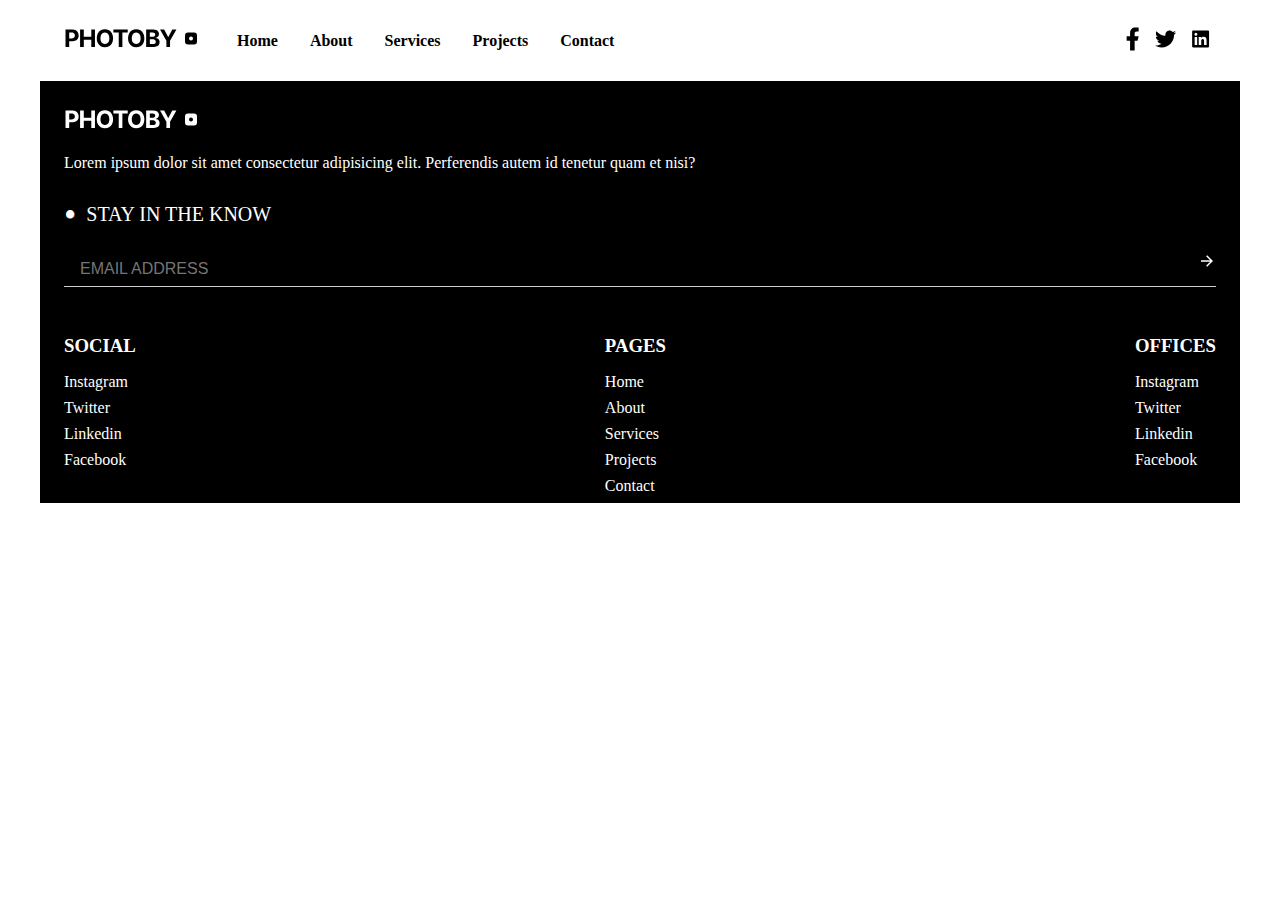
<file: index.html>
<!DOCTYPE html>
<html lang="en">
  <head>
    <meta charset="UTF-8" />
    <meta name="viewport" content="width=device-width, initial-scale=1.0" />
    <link rel="icon" type="image/x-icon" href="/images/favicon.ico" />

    <link rel="preconnect" href="https://fonts.googleapis.com" />
    <link rel="preconnect" href="https://fonts.gstatic.com" crossorigin />
    <link
      href="https://fonts.googleapis.com/css2?family=Inter:wght@100..900&display=swap"
      rel="stylesheet"
    />
    <script src="/js/main.js" defer></script>
    <link rel="stylesheet" href="/css/main.css" />
    <title>Photo-By Home Page</title>
  </head>
  <body>
    <!-- Header  -->
    <div class="wrapper header-wrapper">
      <header>
        <div class="header-left">
          <a href="index.html">
            <img src="/images/logo.svg" alt="Phoyo By Logo" />
          </a>
        </div>

        <nav>
          <ul class="">
            <li class="menu-close hide-desktop">
              <a href="#"></a><img src="/images/close.svg" alt="" />
            </li>
            <li><a href="index.html">Home</a></li>
            <li><a href="about.html">About</a></li>
            <li><a href="services.html">Services</a></li>
            <li><a href="projects.html">Projects</a></li>
            <li><a href="contact.html">Contact</a></li>
          </ul>
        </nav>

        <div class="social-icons">
          <img src="/images/facebook.svg" alt="" />
          <img src="/images/twitter.svg" alt="" />
          <img src="/images/linkedin.svg" alt="" />
        </div>

        <a href="#" class="menu-open hide-desktop">
          <img src="/images/menu.svg" alt="Open menu" />
        </a>
      </header>
    </div>

    <!-- Footer -->
    <div class="wrapper footer-wrapper">
      <div class="footer-top">
        <a href="index.html">
          <img
            class="footer-logo"
            src="/images/logo-inverted.svg"
            alt="Phoyo By Logo"
          />
        </a>
        <p>
          Lorem ipsum dolor sit amet consectetur adipisicing elit. Perferendis
          autem id tenetur quam et nisi?
        </p>
      </div>
      <div class="footer-bottom">
        <div class="contact">
          <ul>
            <li>stay in the know</li>
          </ul>
          <div class="contact-input">
            <form method="post">
              <input type="email" placeholder="EMAIL ADDRESS" />
              <button type="submit">
                <svg
                  width="18"
                  height="18"
                  viewBox="0 0 18 18"
                  fill="none"
                  xmlns="http://www.w3.org/2000/svg"
                >
                  <path
                    d="M12.129 8.25L8.106 4.227L9.1665 3.1665L15 9L9.1665 14.8335L8.106 13.773L12.129 9.75H3V8.25H12.129Z"
                    fill="white"
                  />
                </svg>
              </button>
            </form>
          </div>
        </div>
        <div class="footer-links">
          <div class="footer-social">
            <h3>social</h3>
            <ul>
              <li><a href="">instagram</a></li>
              <li><a href="">twitter</a></li>
              <li><a href="">linkedin</a></li>
              <li><a href="">facebook</a></li>
            </ul>
          </div>
          <div class="footer-pages">
            <h3>pages</h3>
            <ul>
              <li><a href="index.html">Home</a></li>
              <li><a href="about.html">About</a></li>
              <li><a href="services.html">Services</a></li>
              <li><a href="projects.html">Projects</a></li>
              <li><a href="contact.html">Contact</a></li>
            </ul>
          </div>
          <div class="footer-offices">
            <h3>offices</h3>
            <ul>
              <li><a href="">instagram</a></li>
              <li><a href="">twitter</a></li>
              <li><a href="">linkedin</a></li>
              <li><a href="">facebook</a></li>
            </ul>
          </div>
        </div>
      </div>
    </div>
  </body>
</html>
</file>
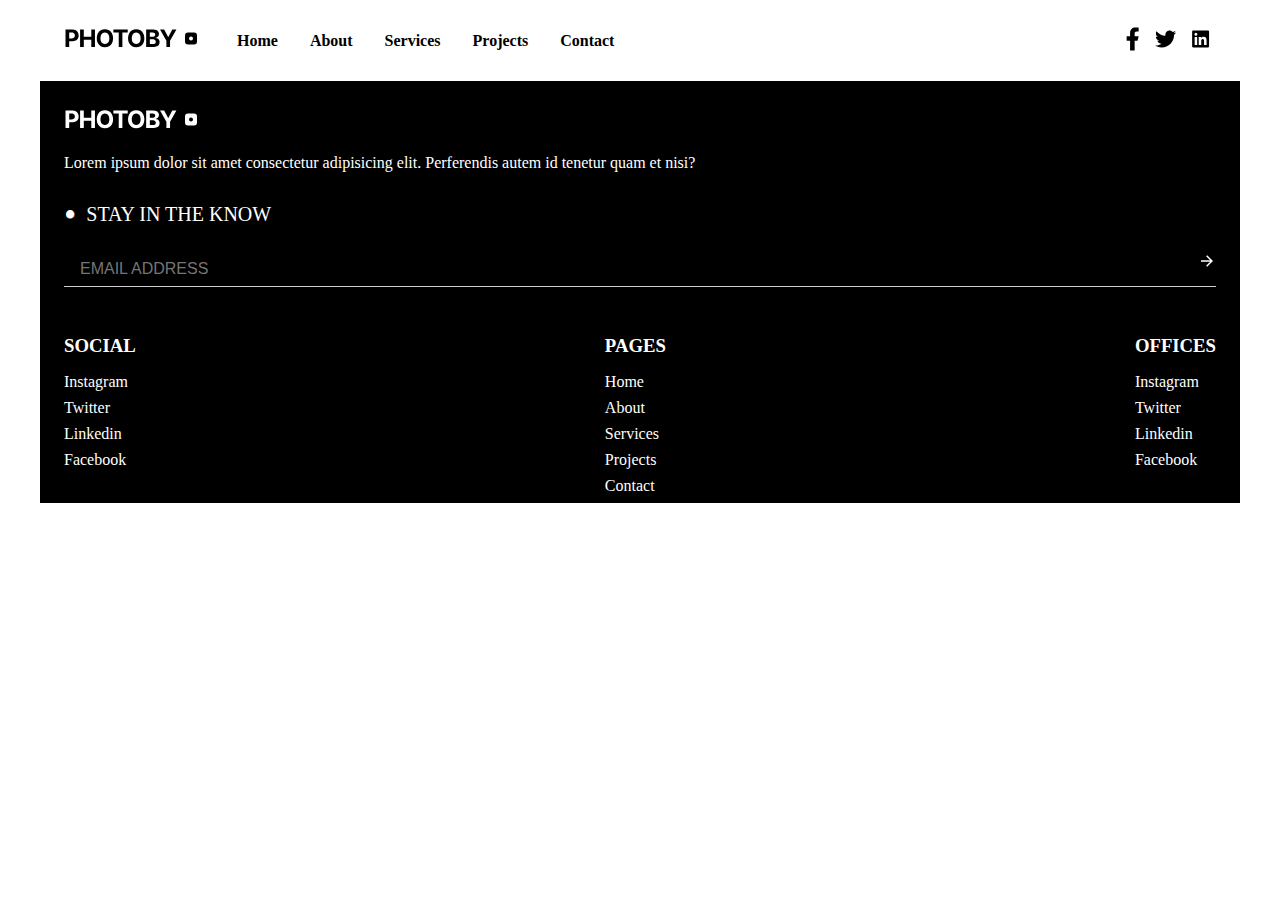
<file: about.html>
<!DOCTYPE html>
<html lang="en">
  <head>
    <meta charset="UTF-8" />
    <meta name="viewport" content="width=device-width, initial-scale=1.0" />
    <link rel="icon" type="image/x-icon" href="/images/favicon.ico" />

    <link rel="preconnect" href="https://fonts.googleapis.com" />
    <link rel="preconnect" href="https://fonts.gstatic.com" crossorigin />
    <link
      href="https://fonts.googleapis.com/css2?family=Inter:wght@100..900&display=swap"
      rel="stylesheet"
    />
    <script src="/js/main.js" defer></script>
    <link rel="stylesheet" href="/css/main.css" />
    <title>Photo-By About Us</title>
  </head>
  <body>
    <!-- Header  -->
    <div class="wrapper header-wrapper">
      <header>
        <div class="header-left">
          <a href="index.html">
            <img src="/images/logo.svg" alt="Phoyo By Logo" />
          </a>
        </div>

        <nav>
          <ul class="">
            <li class="menu-close hide-desktop">
              <a href="#"></a><img src="/images/close.svg" alt="" />
            </li>
              <li><a href="index.html">Home</a></li>
              <li><a href="about.html">About</a></li>
              <li><a href="services.html">Services</a></li>
              <li><a href="projects.html">Projects</a></li>
              <li><a href="contact.html">Contact</a></li>
          </ul>
        </nav>

        <div class="social-icons">
          <img src="/images/facebook.svg" alt="" />
          <img src="/images/twitter.svg" alt="" />
          <img src="/images/linkedin.svg" alt="" />
        </div>

        <a href="#" class="menu-open hide-desktop">
          <img src="/images/menu.svg" alt="Open menu" />
        </a>
      </header>
    </div>

    <!-- Footer -->
    <div class="wrapper footer-wrapper">
      <div class="footer-top">
        <a href="index.html">
          <img
            class="footer-logo"
            src="/images/logo-inverted.svg"
            alt="Phoyo By Logo"
          />
        </a>
        <p>
          Lorem ipsum dolor sit amet consectetur adipisicing elit. Perferendis
          autem id tenetur quam et nisi?
        </p>
      </div>
      <div class="footer-bottom">
        <div class="contact">
          <ul>
            <li>stay in the know</li>
          </ul>
          <div class="contact-input">
            <form method="post">
              <input type="email" placeholder="EMAIL ADDRESS" />
              <button type="submit">
                <svg
                  width="18"
                  height="18"
                  viewBox="0 0 18 18"
                  fill="none"
                  xmlns="http://www.w3.org/2000/svg"
                >
                  <path
                    d="M12.129 8.25L8.106 4.227L9.1665 3.1665L15 9L9.1665 14.8335L8.106 13.773L12.129 9.75H3V8.25H12.129Z"
                    fill="white"
                  />
                </svg>
              </button>
            </form>
          </div>
        </div>
        <div class="footer-links">
          <div class="footer-social">
            <h3>social</h3>
            <ul>
              <li><a href="">instagram</a></li>
              <li><a href="">twitter</a></li>
              <li><a href="">linkedin</a></li>
              <li><a href="">facebook</a></li>
            </ul>
          </div>
          <div class="footer-pages">
            <h3>pages</h3>
            <ul>
              <li><a href="index.html">Home</a></li>
              <li><a href="about.html">About</a></li>
              <li><a href="services.html">Services</a></li>
              <li><a href="projects.html">Projects</a></li>
              <li><a href="contact.html">Contact</a></li>
            </ul>
          </div>
          <div class="footer-offices">
            <h3>offices</h3>
            <ul>
              <li><a href="">instagram</a></li>
              <li><a href="">twitter</a></li>
              <li><a href="">linkedin</a></li>
              <li><a href="">facebook</a></li>
            </ul>
          </div>
        </div>
      </div>
    </div>
  </body>
</html>
</file>
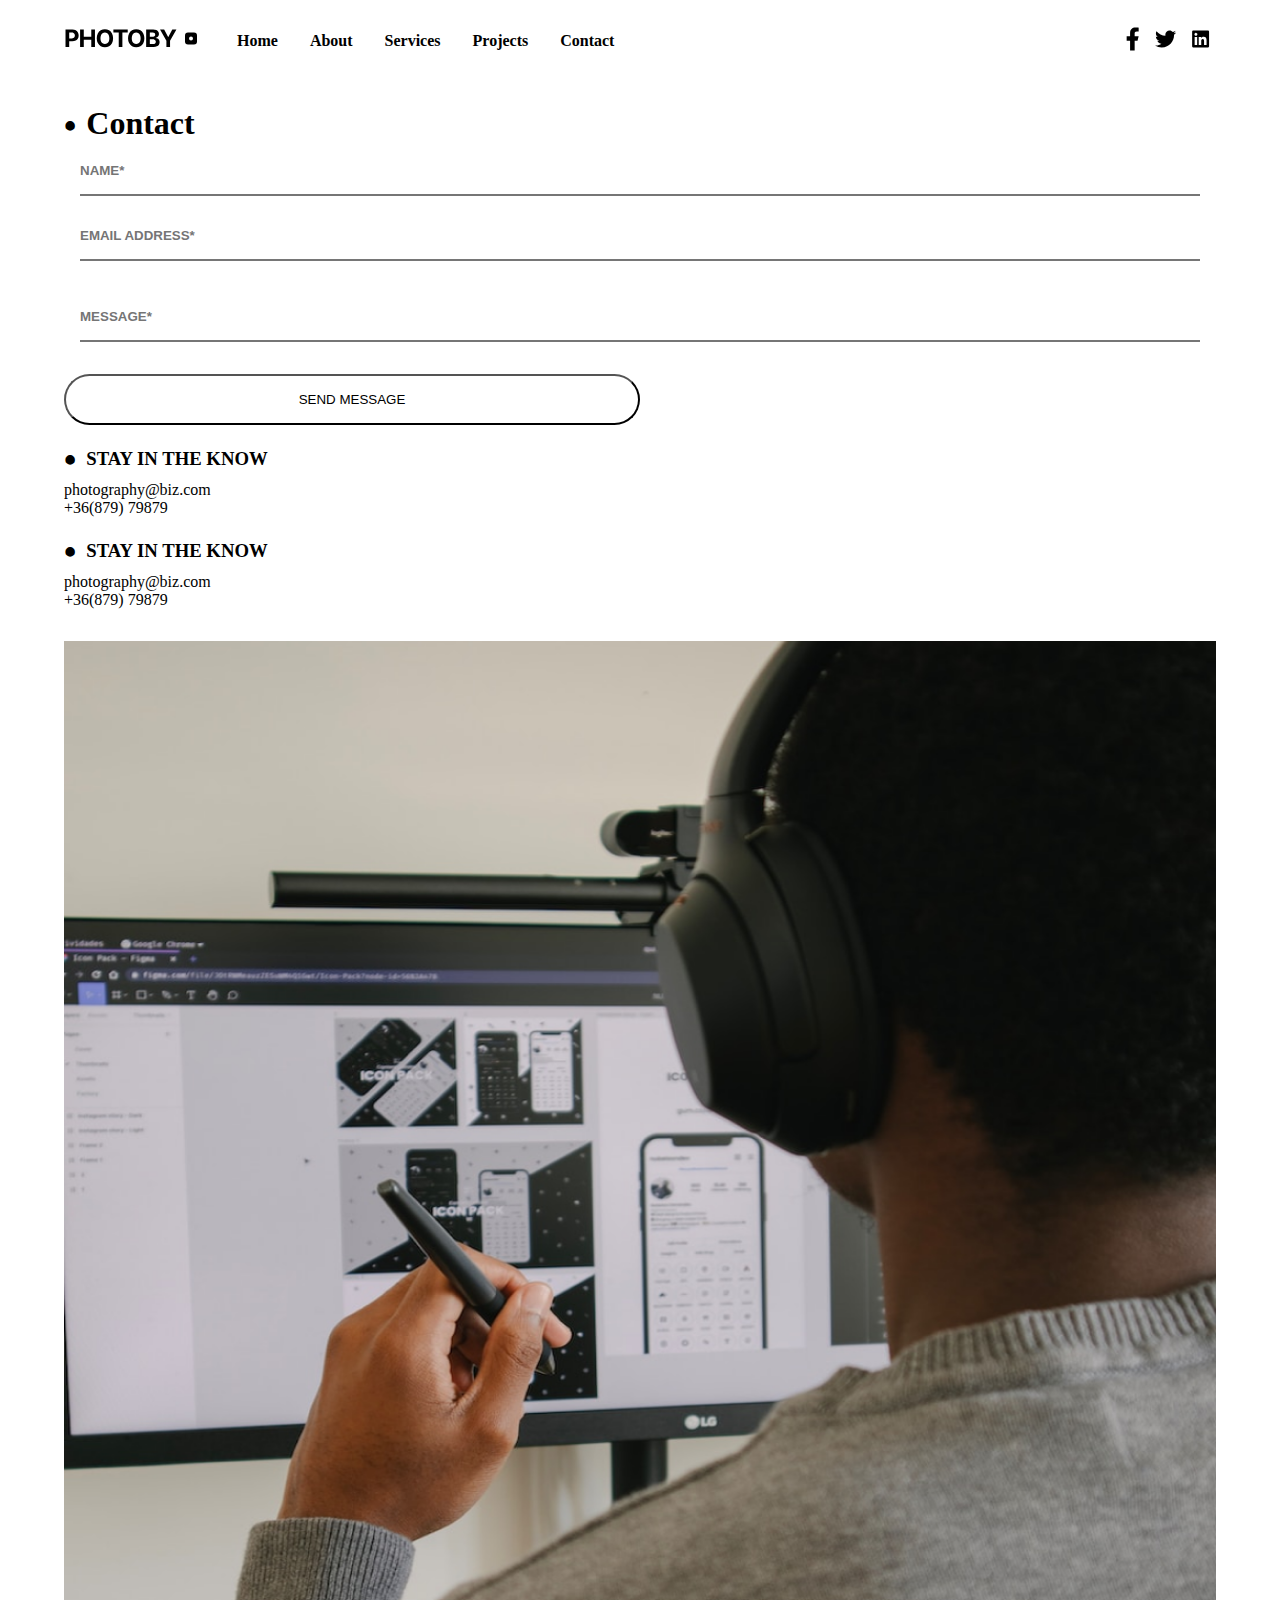
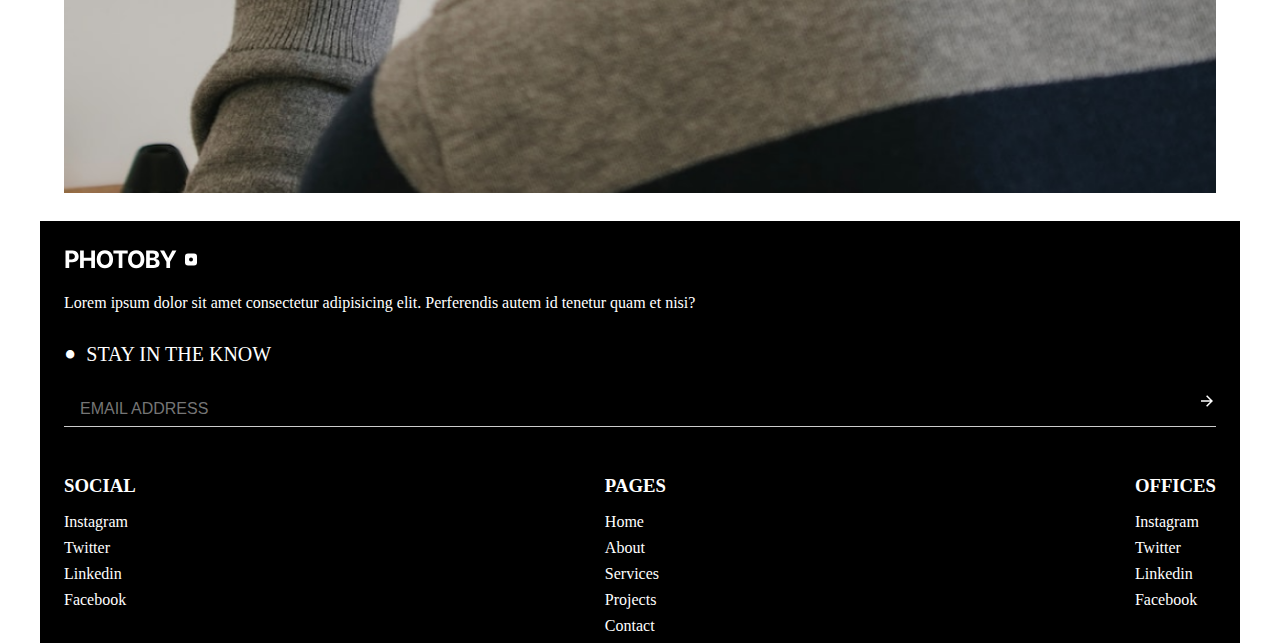
<file: contact.html>
<!DOCTYPE html>
<html lang="en">
  <head>
    <meta charset="UTF-8" />
    <meta name="viewport" content="width=device-width, initial-scale=1.0" />
    <link rel="icon" type="image/x-icon" href="/images/favicon.ico" />

    <link rel="preconnect" href="https://fonts.googleapis.com" />
    <link rel="preconnect" href="https://fonts.gstatic.com" crossorigin />
    <link
      href="https://fonts.googleapis.com/css2?family=Inter:wght@100..900&display=swap"
      rel="stylesheet"
    />
    <script src="/js/main.js" defer></script>
    <link rel="stylesheet" href="/css/main.css" />
    <link rel="stylesheet" href="/css/contact.css" />
    <title>Photo-By Contact Us</title>
  </head>
  <body>
    <!-- Header  -->
    <div class="wrapper header-wrapper">
      <header>
        <div class="header-left">
          <a href="index.html">
            <img src="/images/logo.svg" alt="Phoyo By Logo" />
          </a>
        </div>

        <nav>
          <ul class="">
            <li class="menu-close hide-desktop">
              <a href="#"></a><img src="/images/close.svg" alt="" />
            </li>
            <li><a href="index.html">Home</a></li>
            <li><a href="about.html">About</a></li>
            <li><a href="services.html">Services</a></li>
            <li><a href="projects.html">Projects</a></li>
            <li><a href="contact.html">Contact</a></li>
          </ul>
        </nav>

        <div class="social-icons">
          <img src="/images/facebook.svg" alt="" />
          <img src="/images/twitter.svg" alt="" />
          <img src="/images/linkedin.svg" alt="" />
        </div>

        <a href="#" class="menu-open hide-desktop">
          <img src="/images/menu.svg" alt="Open menu" />
        </a>
      </header>
    </div>

    <!-- Contact Main Content -->
    <div class="wrapper contact-wrapper">
      <div class="left-section">
        <img
          src="/images/about-cover.png"
          alt="cover image person thinking about your projects"
        />
      </div>
      <div class="right-section">
        <h1>Contact</h1>
        <form action="">
          <input type="text" id="name" placeholder="NAME*" />
          <input type="email" placeholder="EMAIL ADDRESS*" />
          <input type="text" placeholder="MESSAGE*" />
          <button type="submit">SEND MESSAGE</button>
        </form>
        <div class="contact-info">
          <div class="left">
            <h3>Stay in the know</h3>
            <div class="phone-email">
              <a href="mailto:photography@biz.com">photography@biz.com</a
              ><a href="tel:+3687979879">+36&lpar;879&rpar; 79879</a>
            </div>
          </div>
          <div class="right">
            <h3>Stay in the know</h3>
            <div class="phone-email">
              <a href="mailto:photography@biz.com">photography@biz.com</a
              ><a href="tel:+3687979879">+36&lpar;879&rpar; 79879</a>
            </div>
          </div>
        </div>
      </div>
    </div>

    <!-- Footer -->
    <div class="wrapper footer-wrapper">
      <div class="footer-top">
        <a href="index.html">
          <img
            class="footer-logo"
            src="/images/logo-inverted.svg"
            alt="Phoyo By Logo"
          />
        </a>
        <p>
          Lorem ipsum dolor sit amet consectetur adipisicing elit. Perferendis
          autem id tenetur quam et nisi?
        </p>
      </div>
      <div class="footer-bottom">
        <div class="contact">
          <ul>
            <li>stay in the know</li>
          </ul>
          <div class="contact-input">
            <form method="post">
              <input type="email" placeholder="EMAIL ADDRESS" />
              <button type="submit">
                <svg
                  width="18"
                  height="18"
                  viewBox="0 0 18 18"
                  fill="none"
                  xmlns="http://www.w3.org/2000/svg"
                >
                  <path
                    d="M12.129 8.25L8.106 4.227L9.1665 3.1665L15 9L9.1665 14.8335L8.106 13.773L12.129 9.75H3V8.25H12.129Z"
                    fill="white"
                  />
                </svg>
              </button>
            </form>
          </div>
        </div>
        <div class="footer-links">
          <div class="footer-social">
            <h3>social</h3>
            <ul>
              <li><a href="">instagram</a></li>
              <li><a href="">twitter</a></li>
              <li><a href="">linkedin</a></li>
              <li><a href="">facebook</a></li>
            </ul>
          </div>
          <div class="footer-pages">
            <h3>pages</h3>
            <ul>
              <li><a href="index.html">Home</a></li>
              <li><a href="about.html">About</a></li>
              <li><a href="services.html">Services</a></li>
              <li><a href="projects.html">Projects</a></li>
              <li><a href="contact.html">Contact</a></li>
            </ul>
          </div>
          <div class="footer-offices">
            <h3>offices</h3>
            <ul>
              <li><a href="">instagram</a></li>
              <li><a href="">twitter</a></li>
              <li><a href="">linkedin</a></li>
              <li><a href="">facebook</a></li>
            </ul>
          </div>
        </div>
      </div>
    </div>
  </body>
</html>
</file>
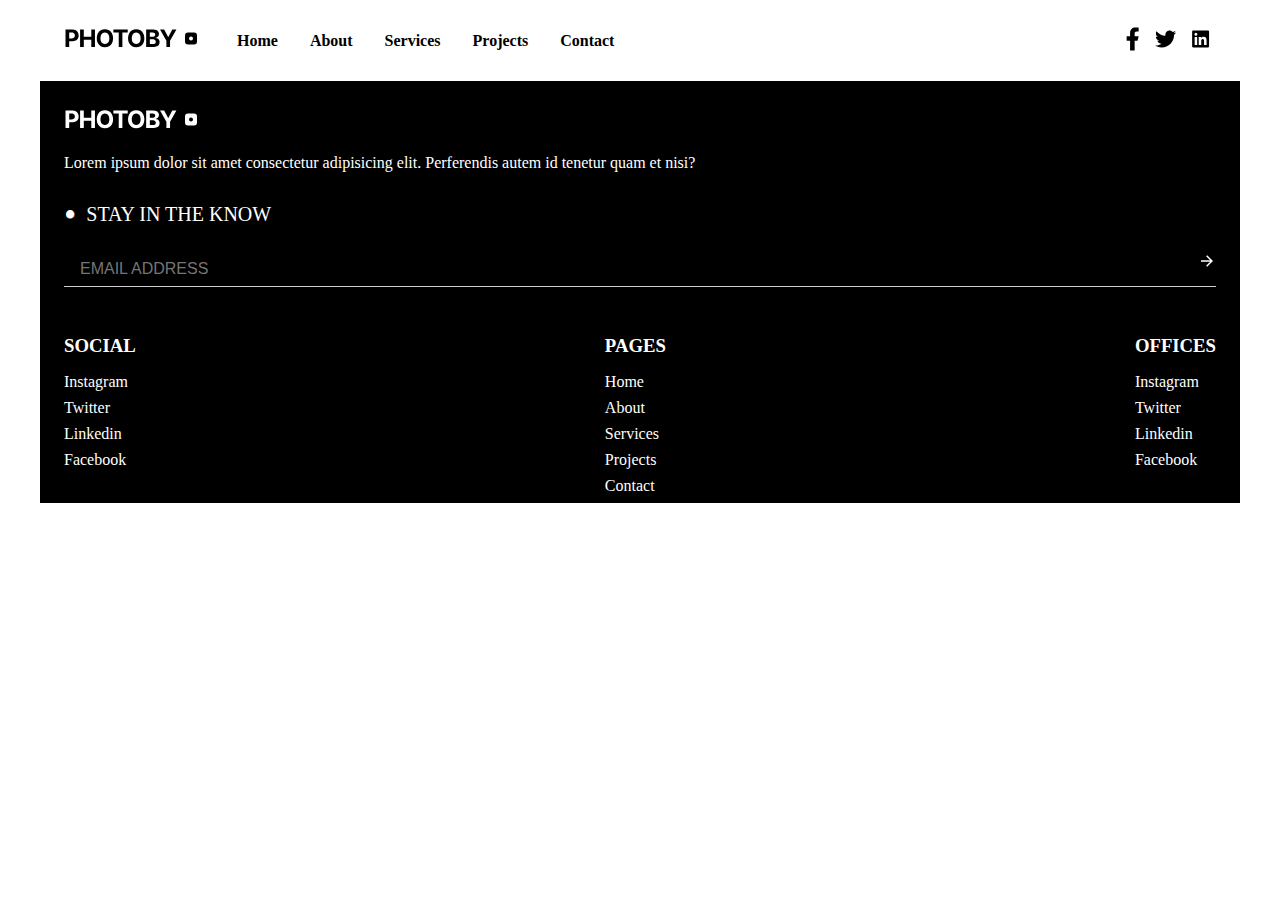
<file: projects.html>
<!DOCTYPE html>
<html lang="en">
  <head>
    <meta charset="UTF-8" />
    <meta name="viewport" content="width=device-width, initial-scale=1.0" />
    <link rel="icon" type="image/x-icon" href="/images/favicon.ico" />

    <link rel="preconnect" href="https://fonts.googleapis.com" />
    <link rel="preconnect" href="https://fonts.gstatic.com" crossorigin />
    <link
      href="https://fonts.googleapis.com/css2?family=Inter:wght@100..900&display=swap"
      rel="stylesheet"
    />
    <script src="/js/main.js" defer></script>
    <link rel="stylesheet" href="/css/main.css" />
    <title>Photo-By Projects</title>
  </head>
  <body>
    <!-- Header  -->
    <div class="wrapper header-wrapper">
      <header>
        <div class="header-left">
          <a href="index.html">
            <img src="/images/logo.svg" alt="Phoyo By Logo" />
          </a>
        </div>

        <nav>
          <ul class="">
            <li class="menu-close hide-desktop">
              <a href="#"></a><img src="/images/close.svg" alt="" />
            </li>
            <li><a href="index.html">Home</a></li>
            <li><a href="about.html">About</a></li>
            <li><a href="services.html">Services</a></li>
            <li><a href="projects.html">Projects</a></li>
            <li><a href="contact.html">Contact</a></li>
          </ul>
        </nav>

        <div class="social-icons">
          <img src="/images/facebook.svg" alt="" />
          <img src="/images/twitter.svg" alt="" />
          <img src="/images/linkedin.svg" alt="" />
        </div>

        <a href="#" class="menu-open hide-desktop">
          <img src="/images/menu.svg" alt="Open menu" />
        </a>
      </header>
    </div>

    <!-- Footer -->
    <div class="wrapper footer-wrapper">
      <div class="footer-top">
        <a href="index.html">
          <img
            class="footer-logo"
            src="/images/logo-inverted.svg"
            alt="Phoyo By Logo"
          />
        </a>
        <p>
          Lorem ipsum dolor sit amet consectetur adipisicing elit. Perferendis
          autem id tenetur quam et nisi?
        </p>
      </div>
      <div class="footer-bottom">
        <div class="contact">
          <ul>
            <li>stay in the know</li>
          </ul>
          <div class="contact-input">
            <form method="post">
              <input type="email" placeholder="EMAIL ADDRESS" />
              <button type="submit">
                <svg
                  width="18"
                  height="18"
                  viewBox="0 0 18 18"
                  fill="none"
                  xmlns="http://www.w3.org/2000/svg"
                >
                  <path
                    d="M12.129 8.25L8.106 4.227L9.1665 3.1665L15 9L9.1665 14.8335L8.106 13.773L12.129 9.75H3V8.25H12.129Z"
                    fill="white"
                  />
                </svg>
              </button>
            </form>
          </div>
        </div>
        <div class="footer-links">
          <div class="footer-social">
            <h3>social</h3>
            <ul>
              <li><a href="">instagram</a></li>
              <li><a href="">twitter</a></li>
              <li><a href="">linkedin</a></li>
              <li><a href="">facebook</a></li>
            </ul>
          </div>
          <div class="footer-pages">
            <h3>pages</h3>
            <ul>
              <li><a href="index.html">Home</a></li>
              <li><a href="about.html">About</a></li>
              <li><a href="services.html">Services</a></li>
              <li><a href="projects.html">Projects</a></li>
              <li><a href="contact.html">Contact</a></li>
            </ul>
          </div>
          <div class="footer-offices">
            <h3>offices</h3>
            <ul>
              <li><a href="">instagram</a></li>
              <li><a href="">twitter</a></li>
              <li><a href="">linkedin</a></li>
              <li><a href="">facebook</a></li>
            </ul>
          </div>
        </div>
      </div>
    </div>
  </body>
</html>
</file>
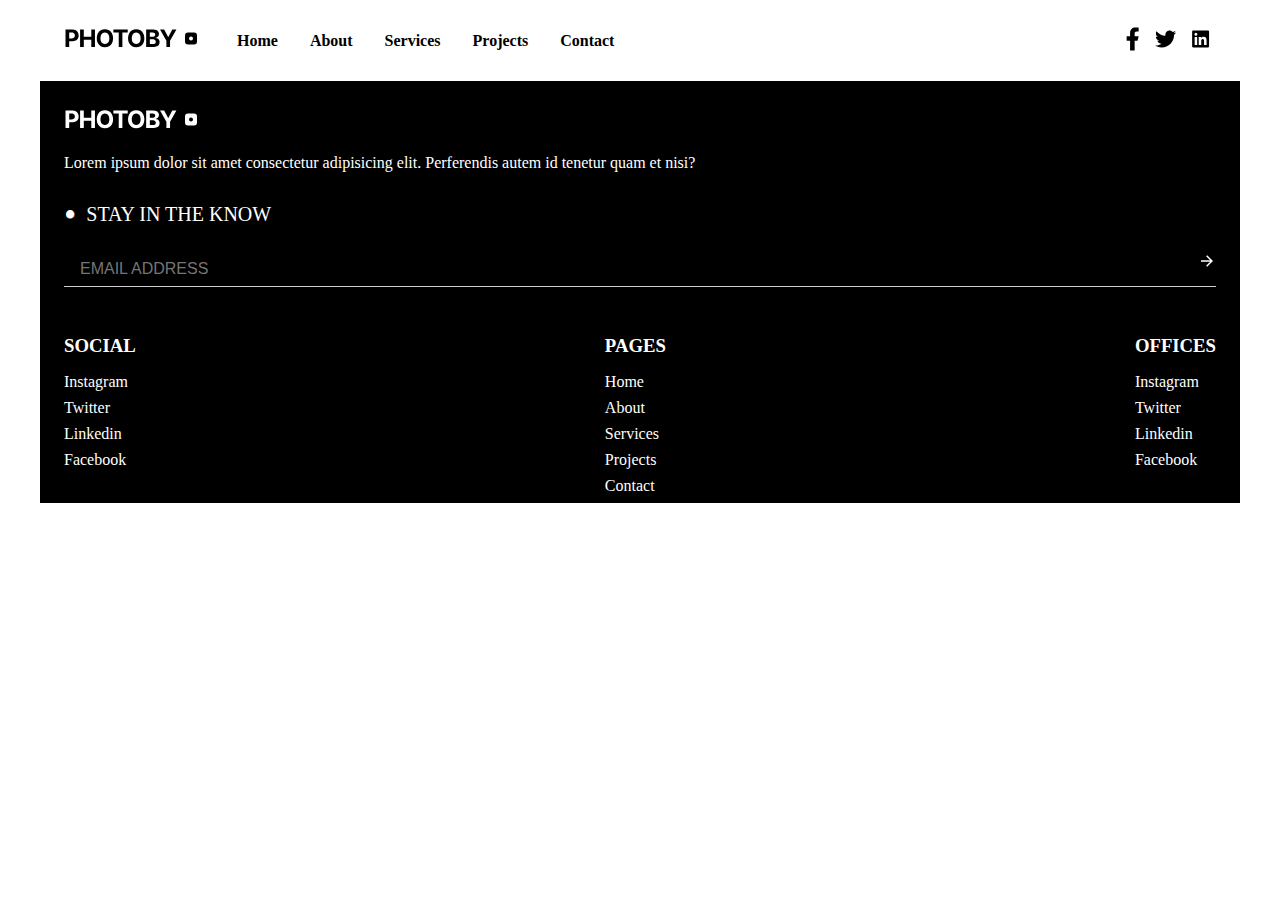
<file: services.html>
<!DOCTYPE html>
<html lang="en">
  <head>
    <meta charset="UTF-8" />
    <meta name="viewport" content="width=device-width, initial-scale=1.0" />
    <link rel="icon" type="image/x-icon" href="/images/favicon.ico" />

    <link rel="preconnect" href="https://fonts.googleapis.com" />
    <link rel="preconnect" href="https://fonts.gstatic.com" crossorigin />
    <link
      href="https://fonts.googleapis.com/css2?family=Inter:wght@100..900&display=swap"
      rel="stylesheet"
    />
    <script src="/js/main.js" defer></script>
    <link rel="stylesheet" href="/css/main.css" />
    <title>Photo-By Services</title>
  </head>
  <body>
    <!-- Header  -->
    <div class="wrapper header-wrapper">
      <header>
        <div class="header-left">
          <a href="index.html">
            <img src="/images/logo.svg" alt="Phoyo By Logo" />
          </a>
        </div>

        <nav>
          <ul class="">
            <li class="menu-close hide-desktop">
              <a href="#"></a><img src="/images/close.svg" alt="" />
            </li>
            <li><a href="index.html">Home</a></li>
            <li><a href="about.html">About</a></li>
            <li><a href="services.html">Services</a></li>
            <li><a href="projects.html">Projects</a></li>
            <li><a href="contact.html">Contact</a></li>
          </ul>
        </nav>

        <div class="social-icons">
          <img src="/images/facebook.svg" alt="" />
          <img src="/images/twitter.svg" alt="" />
          <img src="/images/linkedin.svg" alt="" />
        </div>

        <a href="#" class="menu-open hide-desktop">
          <img src="/images/menu.svg" alt="Open menu" />
        </a>
      </header>
    </div>

    <!-- Footer -->
    <div class="wrapper footer-wrapper">
      <div class="footer-top">
        <a href="index.html">
          <img
            class="footer-logo"
            src="/images/logo-inverted.svg"
            alt="Phoyo By Logo"
          />
        </a>
        <p>
          Lorem ipsum dolor sit amet consectetur adipisicing elit. Perferendis
          autem id tenetur quam et nisi?
        </p>
      </div>
      <div class="footer-bottom">
        <div class="contact">
          <ul>
            <li>stay in the know</li>
          </ul>
          <div class="contact-input">
            <input type="email" placeholder="EMAIL ADDRESS" />
            <button type="submit">
              <svg
                width="18"
                height="18"
                viewBox="0 0 18 18"
                fill="none"
                xmlns="http://www.w3.org/2000/svg"
              >
                <path
                  d="M12.129 8.25L8.106 4.227L9.1665 3.1665L15 9L9.1665 14.8335L8.106 13.773L12.129 9.75H3V8.25H12.129Z"
                  fill="white"
                />
              </svg>
            </button>
          </div>
        </div>
        <div class="footer-links">
          <div class="footer-social">
            <h3>social</h3>
            <ul>
              <li><a href="">instagram</a></li>
              <li><a href="">twitter</a></li>
              <li><a href="">linkedin</a></li>
              <li><a href="">facebook</a></li>
            </ul>
          </div>
          <div class="footer-pages">
            <h3>pages</h3>
            <ul>
              <li><a href="index.html">Home</a></li>
              <li><a href="about.html">About</a></li>
              <li><a href="services.html">Services</a></li>
              <li><a href="projects.html">Projects</a></li>
              <li><a href="contact.html">Contact</a></li>
            </ul>
          </div>
          <div class="footer-offices">
            <h3>offices</h3>
            <ul>
              <li><a href="">instagram</a></li>
              <li><a href="">twitter</a></li>
              <li><a href="">linkedin</a></li>
              <li><a href="">facebook</a></li>
            </ul>
          </div>
        </div>
      </div>
    </div>
  </body>
</html>
</file>
<file: css/main.css>
:root {
  --maincolor: gray;
}

* {
  box-sizing: border-box;
  margin: 0;
  padding: 0;
}

body {
  font-family: "Inter,sans-serif";
  font-optical-sizing: auto;
  font-variation-settings: "slnt" 0;
}

/* .hide-desktop .hide-mobile {
  display: none;
} */

.wrapper {
  max-width: 1200px;
  margin: 0 auto;
}

.header-wrapper {
  position: relative;
  overflow: hidden;
}

header {
  display: flex;
  justify-content: space-between;
  width: 100%;
  padding-top: 1em;
  align-items: center;
  padding: 1.5rem;
}

nav {
  display: flex;
  align-items: center;
  flex: 1;
  margin-left: 1.5rem;
}

nav ul {
  background: white;
  position: fixed;
  z-index: 999;
  top: 0;
  right: 0;
  height: 100dvh;
  width: 25%;
  text-align: right;
  list-style-type: none;
  padding: 2em;
  transform: translateX(100%);
  transition: transform 0.3s ease-in-out;

  li {
    margin: 2em 0;
    cursor: pointer;
    &:nth-of-type(1) {
      margin-top: 0;
      margin-bottom: 4em;
    }

    a {
      color: black;
      text-decoration: none;
      font-weight: bold;
      font-size: 1.5rem;

      &:hover {
        text-decoration: underline;
      }
    }
  }

  img {
    width: 1.5rem;
  }
}

.open {
  transform: translateX(0%);
  transition: transform 0.3s ease-in-out;
}

.social-icons {
  img {
    width: 1.5rem;
    height: 1.5rem;
    aspect-ratio: 1;
    margin: 0 0.2rem;
  }
}

/* Footer */
.footer-wrapper {
  background-color: #000;
  color: #fff;
  position: relative;
  overflow: hidden;
}

.footer-top {
  padding: 1.5rem;

  img {
    margin-bottom: 1rem;
  }
}

.footer-bottom {
  width: 100%;
  padding: 0 1.5rem;
}

.contact {
  margin-bottom: 3rem;

  ul {
    list-style: none;
    padding: 0;
    margin: 0;
  }

  li {
    margin-bottom: 1rem;
    font-size: 20px;
    text-transform: uppercase;
  }

  li::before {
    content: "•";
    color: white;
    padding-right: 10px;
    font-size: 35px;
    vertical-align: middle;
  }
}

.contact-input {
  position: relative;
  width: 100%;

  input {
    width: 100%;
    padding: 0.5rem 2rem 0.5rem 1rem;
    font-size: 1rem;
    color: white;
    background-color: #000;
    outline: none;
    border: none;
    border-bottom: 1px solid #ccc;
  }

  button {
    position: absolute;
    top: 0;
    right: 0;
    background-color: black;
    border: none;
    cursor: pointer;
  }
}

.footer-links {
  display: flex;
  justify-content: space-between;

  h3 {
    margin-bottom: 1rem;
    text-transform: uppercase;
  }
  ul {
    list-style: none;

    li {
      margin-bottom: 0.5rem;
      text-transform: capitalize;

      a {
        text-decoration: none;
        color: white;
      }
      a:hover {
        text-decoration: underline;
      }
    }
  }
}

/* Media Queries */
@media (min-width: 701px) {
  .hide-desktop {
    display: none;
  }

  nav ul {
    position: static;
    height: auto;
    width: auto;
    display: flex;
    transform: none;
    padding: 0;
    text-align: left;
    justify-self: start;
    margin-right: auto;
  }

  nav ul li {
    margin: 0 1em;
  }

  nav ul li a {
    font-size: 1rem;
  }
}
</file>
<file: css/contact.css>
/* Contact Page */
.contact-wrapper {
  display: flex;
  flex-direction: column;
  padding: 1.5rem;
}

.left-section {
  order: 2;
  img {
    width: 100%;
    margin-top: 2rem;
    align-content: start;
    aspect-ratio: 1;
  }
}

.right-section {
  order: 1;

  h1 {
    font-size: 2rem;
    font-weight: bold;
  }
  h1::before {
    content: "•";
    padding-right: 10px;
    font-size: 35px;
    vertical-align: middle;
  }

  form {
    display: flex;
    flex-direction: column;
  }

  input {
    display: relative;
    padding-bottom: 1rem;
    margin: 1rem;
    border-top: none;
    border-left: none;
    border-right: none;
    border-bottom: 1 solid black;
  }

  input::placeholder {
    font-weight: bold;
  }

  input:nth-child(3) {
    margin-top: 2rem;
  }

  button {
    margin: 1rem 0;
    width: 50%;
    border-radius: 2rem;
    padding: 1rem 1.5rem;
    background: white;
    cursor: pointer;
  }
  button:hover {
    background: lightgray;
    transition: all 0.5s ease-in-out;
  }
}

.contact-info {
  display: flex;
  flex-direction: column;

  h3 {
    text-transform: uppercase;
  }
  h3::before {
    content: "•";
    padding-right: 10px;
    font-size: 35px;
    vertical-align: middle;
  }
}

.left {
  margin-bottom: 1rem;
}
.phone-email {
  display: flex;
  flex-direction: column;

  a {
    text-decoration: none;
    color: black;
  }
}
</file>
